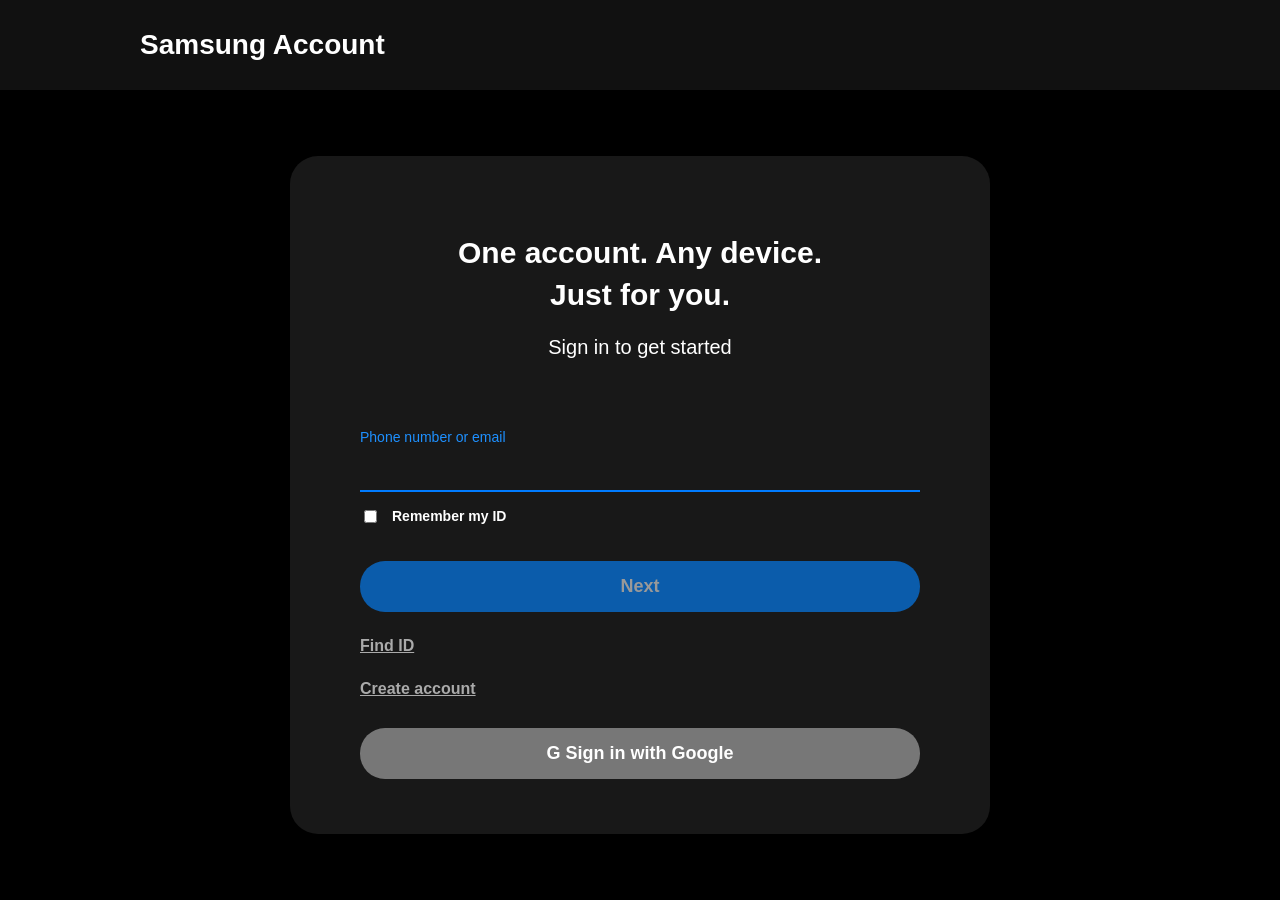
<file: login.html>
<!DOCTYPE html>
<html>
<head>
  <title>Samsung Account Login</title>
  <style>
    body {
    margin: 0;
    background: #000;
    font-family: Arial, sans-serif;
    color: white;
    }

    .account-header {
    height: 90px;
    background: #111;
    display: flex;
    align-items: center;
    padding-left: 140px;
    }

    .account-header h2 {
    font-size: 28px;
    }

    .login-page {
    min-height: calc(100vh - 90px);
    display: flex;
    justify-content: center;
    align-items: center;
    }

    .login-box {
    width: 560px;
    background: #181818;
    border-radius: 28px;
    padding: 55px 70px;
    text-align: center;
    }

    .login-box h1 {
    font-size: 30px;
    line-height: 1.4;
    }

    .login-box p {
    font-size: 20px;
    margin-bottom: 70px;
    }

    form {
    display: flex;
    flex-direction: column;
    text-align: left;
    }

    form label {
    color: #1e90ff;
    font-size: 14px;
    }

    form input[type="text"] {
    background: transparent;
    border: none;
    border-bottom: 2px solid #007bff;
    padding: 12px 0;
    color: white;
    font-size: 18px;
    outline: none;
    }

    .remember-row {
    display: flex;
    align-items: center;
    gap: 12px;
    margin: 15px 0 35px;
    }

    .remember-row label {
    color: white;
    font-weight: bold;
    }

    form button {
    background: #0b5cab;
    color: #999;
    border: none;
    padding: 15px;
    border-radius: 25px;
    font-size: 18px;
    font-weight: bold;
    cursor: pointer;
    }

    form a {
    color: #aaa;
    margin-top: 25px;
    font-weight: bold;
    }

    .google-btn {
    margin-top: 30px;
    background: #777;
    color: white;
    }
  </style>
</head>
<body>

  <header class="account-header">
    <h2>Samsung Account</h2>
  </header>

  <main class="login-page">
    <div class="login-box">
      <h1>One account. Any device.<br>Just for you.</h1>
      <p>Sign in to get started</p>

      <form>
        <label>Phone number or email</label>
        <input type="text">

        <div class="remember-row">
          <input type="checkbox" id="remember">
          <label for="remember">Remember my ID</label>
        </div>

        <button type="submit">Next</button>

        <a href="#">Find ID</a>
        <a href="register.html">Create account</a>

        <button class="google-btn" type="button">G Sign in with Google</button>
      </form>
    </div>
  </main>

</body>
</html>
</file>
